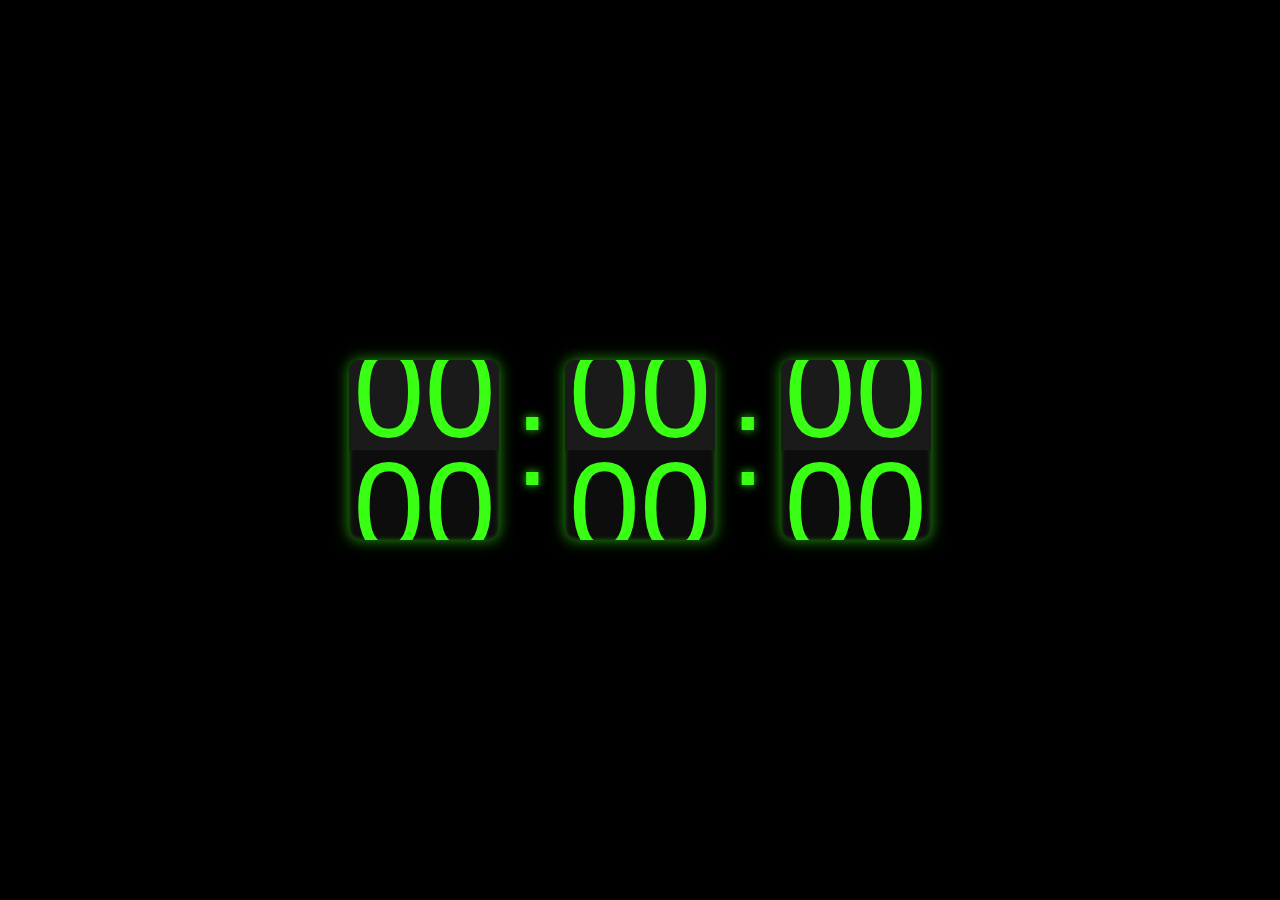
<file: index.html>
<!DOCTYPE html>
<html lang="en">
<head>
    <meta charset="UTF-8">
    <meta name="viewport" content="width=device-width, initial-scale=1.0">
    <title>AMOLED Flip Clock</title>
    <link rel="stylesheet" href="style.css">
</head>
<body>
    <div class="flip-clock-container">
        <div class="flip-unit" data-unit="hours">
            <div class="flip-card">
                <div class="top-half">00</div>
                <div class="bottom-half">00</div>
                <div class="flip-top" data-old="00" data-new="00"></div>
                <div class="flip-bottom" data-old="00" data-new="00"></div>
            </div>
        </div>

        <span class="separator">:</span>

        <div class="flip-unit" data-unit="minutes">
            <div class="flip-card">
                <div class="top-half">00</div>
                <div class="bottom-half">00</div>
                <div class="flip-top" data-old="00" data-new="00"></div>
                <div class="flip-bottom" data-old="00" data-new="00"></div>
            </div>
        </div>
        
        <span class="separator">:</span>

        <div class="flip-unit" data-unit="seconds">
            <div class="flip-card">
                <div class="top-half">00</div>
                <div class="bottom-half">00</div>
                <div class="flip-top" data-old="00" data-new="00"></div>
                <div class="flip-bottom" data-old="00" data-new="00"></div>
            </div>
        </div>
    </div>

    <script src="script.js"></script>
</body>
</html>
</file>
<file: style.css>
/* General AMOLED Reset */
* {
    box-sizing: border-box;
    margin: 0;
    padding: 0;
}

body {
    background-color: #000000; /* True black for AMOLED */
    display: flex;
    justify-content: center;
    align-items: center;
    height: 100vh;
    font-family: 'Arial', monospace;
    perspective: 800px; /* For 3D rotation */
}

/* Clock Container */
.flip-clock-container {
    display: flex;
    gap: 15px;
    user-select: none;
}

/* Separator styling (the colon) */
.separator {
    font-size: 8rem;
    color: #39FF14; /* Neon green */
    display: flex;
    align-items: center;
    padding-bottom: 20px;
    text-shadow: 0 0 10px rgba(57, 255, 20, 0.8);
}

/* Single Flip Unit (e.g., Minutes) */
.flip-unit {
    width: 150px;
    height: 180px;
}

/* The Card that contains the digit halves */
.flip-card {
    position: relative;
    width: 100%;
    height: 100%;
    font-size: 8rem;
    line-height: 0.9;
    text-align: center;
    border-radius: 10px;
    overflow: hidden;
    color: #39FF14; /* Neon green digit color */
    background-color: #0d0d0d; /* Very dark background for the card */
    box-shadow: 0 0 15px rgba(57, 255, 20, 0.6), inset 0 0 5px rgba(57, 255, 20, 0.4);
}

/* Base Halves (always visible when not flipping) */
.top-half, .bottom-half, .flip-top, .flip-bottom {
    position: absolute;
    width: 100%;
    height: 50%;
    overflow: hidden;
    
    /* Text centering within the half */
    display: flex;
    justify-content: center;
}

.top-half {
    top: 0;
    align-items: flex-end; /* Align number to the bottom of the top-half */
    border-bottom: 1px solid rgba(0, 0, 0, 0.2); /* Small visual separation */
}

.bottom-half {
    bottom: 0;
    align-items: flex-start; /* Align number to the top of the bottom-half */
}

/* Flipping Elements */
.flip-top, .flip-bottom {
    background-color: #1a1a1a; /* Slightly lighter black for the flipping surface */
    z-index: 10;
}

/* Initial state of the flip element */
.flip-top {
    top: 0;
    align-items: flex-end;
    transform-origin: bottom;
    transform: rotateX(0deg);
}

.flip-bottom {
    bottom: 0;
    align-items: flex-start;
    transform-origin: top;
    transform: rotateX(90deg); /* Hidden initially */
    z-index: 15; /* Ensures the bottom flip is over everything */
}

/* Animation Classes */

/* 1. When flip starts: The top half rotates down (showing the old number) */
.flip-card.do-flip .flip-top {
    animation: flipTop 0.5s ease-in forwards;
}

/* 2. After flipTop ends: The bottom half rotates up (showing the new number) */
.flip-card.do-flip .flip-bottom {
    animation: flipBottom 0.5s ease-out 0.5s forwards;
}

/* Animation Keyframes */
@keyframes flipTop {
    0% {
        transform: rotateX(0deg);
    }
    100% {
        transform: rotateX(-90deg);
    }
}

@keyframes flipBottom {
    0% {
        transform: rotateX(90deg);
    }
    100% {
        transform: rotateX(0deg);
    }
}

/* Text Content from Data Attributes */
.flip-top::before,
.flip-bottom::before {
    content: attr(data-old); /* Default: show the 'old' number */
    position: absolute;
    width: 100%;
}

.flip-card.do-flip .flip-top::before {
    content: attr(data-old); /* During flip, top shows OLD */
}

.flip-card.do-flip .flip-bottom::before {
    content: attr(data-new); /* During flip, bottom shows NEW */
}

/* Positioning content inside the flipping halves */
.flip-top::before {
    bottom: 0;
}

.flip-bottom::before {
    top: 0;
}
</file>
